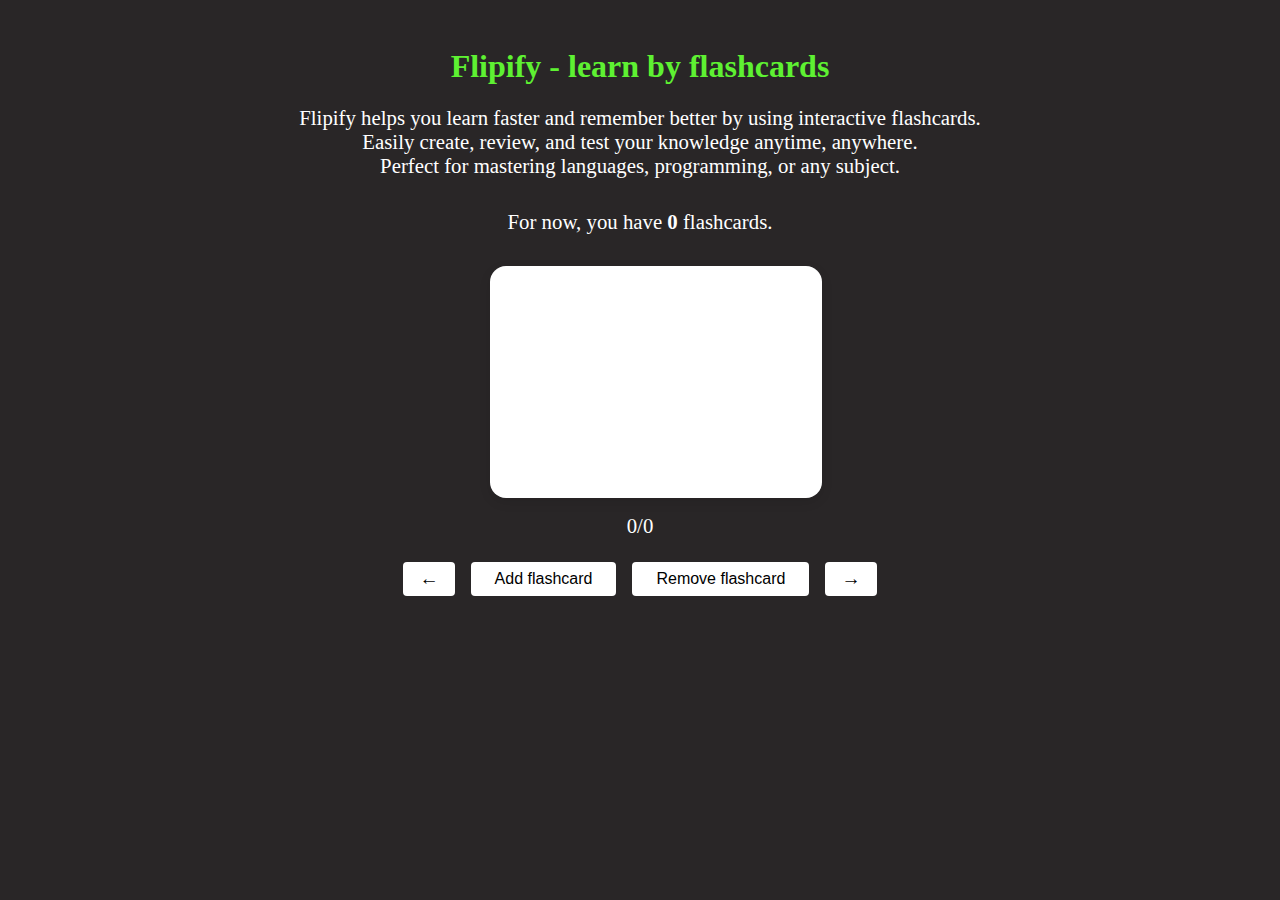
<file: index.html>
<!DOCTYPE html>
<html lang="en">
<head>
    <meta charset="UTF-8">
    <meta name="viewport" content="width=device-width, initial-scale=1.0">
    <link rel="stylesheet" href="style.css"/>
    <link rel="icon" href="favicon/favicon.ico" type="image/x-icon" />
    <title>Flipify - learn by flashcards</title>
</head>
<body>
    <header>
        <h1 class="logo"><a href="#">Flipify - learn by flashcards</a></h1>
        <p class="description">  
            Flipify helps you learn faster and remember better by using interactive flashcards.<br>Easily create, review, and test your knowledge anytime, anywhere.<br>Perfect for mastering languages, programming, or any subject.
        </p>
        <p class="description" style="margin-top: 2rem; margin-bottom: -2rem;">For now, you have <strong class="words">0</strong> flashcards.</p>
    </header>

    <section>
        <div class="notification hidden">
            <button class="close-notification" style="position: absolute; right: 5%;border: none; background-color: none; border-radius: 6px;">×</button>
            <h2 class="notification-heading">Something's up! ⚠️</h2>
            <p class="notification-description" style="margin: 0; margin-bottom: 1rem;"></p>
        </div>
    </section>
    
    <section>
        <div class="flashcard" id="flashcard">
        <div class="card-inner">
            <div class="front">
            <h2 class="word-flashcard">no word</h2>
            </div>
            <div class="back">
            <p class="definition-flashcard">
                lorem, ipsum dolor sit amet consectetur adipisicing elit. libero nostrum eligendi fugiat blanditiis distinctio.
            </p>
            </div>
        </div>
        </div>

        <div>
            <p class="flashcards-amount" style="text-align: center; font-size: 1.3rem; color: white; margin-top: -1rem;">0/0</p>
        </div>

        <div class="actions">
            <button class="previous-flashcard">←</button>
            <button class="add-flashcard">Add flashcard</button>
            <button class="remove-flashcard">Remove flashcard</button>
            <button class="next-flashcard">→</button>
        </div>
    </section>

    <section>
        <form class="add-form hidden">
            <button class="close-form">×</button>
            <h1 class="add-form-heading">Add flashcard</h1>
            <label for="word">Word:</label>
            <input type="text" id="word" name="word" required>

            <label for="definition">Definition:</label>
            <input type="text" id="definition" name="definition" required>

            <button class="add-form-btn" type="button">Add flashcard</button>
        </form>
    </section>

        <section>
        <form class="remove-form hidden">
            <button class="close-form">×</button>
            <h1 class="remove-form-heading">Are you sure?</h1>
            <label for="word">Are you sure you want to remove this flashcard? This action won't be cancelled.</label>
            <div class="btns-deletion">
                <button class="confirm-deletion-btn" type="submit">Yes, delete flashcard</button>
                <button class="discard-deletion-btn" type="submit">No, remain flashcard</button>
            </div>
        </form>
    </section>

    <div>
        <div class="overlay hidden"></div>
    </div>

    <script src="script.js"></script>
</body>
</html>
</file>
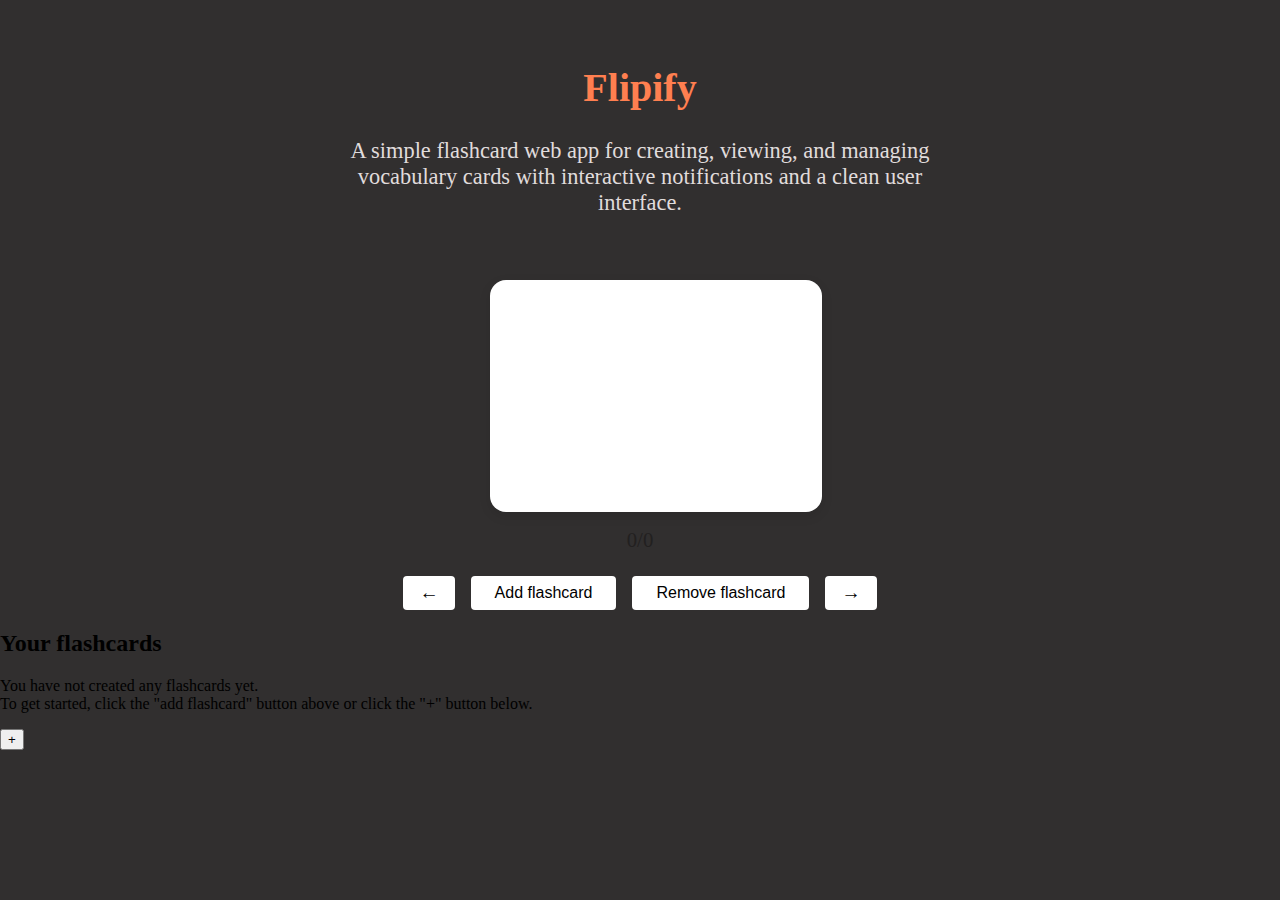
<file: flashcards-page.html>
<!DOCTYPE html>
<html lang="en">
<head>
    <meta charset="UTF-8">
    <meta name="viewport" content="width=device-width, initial-scale=1.0">
    <link rel="stylesheet" href="styles/style.css"/>
    <link rel="icon" href="favicon/favicon.ico" type="image/x-icon" />
    <title>Flipify - learn by flashcards</title>
</head>
<body>
    <header>
        <h1 class="logo">Flipify</h1>
        <p class="description">A simple flashcard web app for creating, viewing, and managing vocabulary cards with interactive notifications and a clean user interface.</p>
    </header>

    <section>
        <div class="notification hidden">
            <button class="close-notification">×</button></button>
            <h2 class="notification-heading">Something's up! ⚠️</h2>
            <p class="notification-description" style="margin: 0; margin-bottom: 1rem;"></p>
        </div>
    </section>
    
    <section>
        <div class="flashcard-container">
        <div class="flashcard" id="flashcard">
        <div class="card-inner">
            <div class="front">
            <h2 class="word-flashcard">no word</h2>
            </div>
            <div class="back">
            <p class="definition-flashcard">
                lorem, ipsum dolor sit amet consectetur adipisicing elit. libero nostrum eligendi fugiat blanditiis distinctio.
            </p>
            </div>
        </div>
        </div>
        </div>

        <div>
            <p class="flashcards-amount" style="text-align: center; font-size: 1.3rem; color: rgb(34, 32, 32); margin-top: -1rem;">0/0</p>
        </div>

        <div class="actions">
            <button class="previous-flashcard">←</button>
            <button class="add-flashcard">Add flashcard</button>
            <button class="remove-flashcard">Remove flashcard</button>
            <button class="next-flashcard">→</button>
        </div>
    </section>

    <section id="flashcards-section-list">
        <div class="line"></div>
        <h2>Your flashcards</h2>
        <p class="no-flashcards-msg">
            You have not created any flashcards yet. <br>To get started, click the "add flashcard" button above or click the "+" button below.
        </p>
        <div class="all-flashcards-list">
            
        </div>
        <button type="button" class="add-flashcard-extra">+</button>
    </section>

    <section>
        <form class="add-form hidden">
            <button class="close-form">×</button>
            <h1 class="add-form-heading">Add flashcard</h1>
            <label for="word">Word:</label>
            <input type="text" id="word" name="word" placeholder="type your word" aria-autocomplete="none" required>

            <label for="definition">Definition:</label>
            <input type="text" id="definition" name="definition" placeholder="type the definition" aria-autocomplete="none" required>

            <button class="add-form-btn" type="button">Add flashcard</button>
        </form>
    </section>

        <section>
        <form class="remove-form hidden">
            <button class="close-form">×</button>
            <h1 class="remove-form-heading">Are you sure?</h1>
            <div class="removing-flashcard">
            <p>Are you sure you want to remove this flashcard? <br>This action won't be cancelled.</p>
            <div class="btns-deletion">
                <button class="confirm-deletion-btn" type="button">Yes, delete flashcard</button>
                <button class="discard-deletion-btn" type="button">No, remain flashcard</button>
                </div>
            </div>
        </form>
    </section>

    <div>
        <div class="overlay hidden"></div>
    </div>

    <script type="module" src="scripts/script.js"></script>
</body>
</html>
</file>
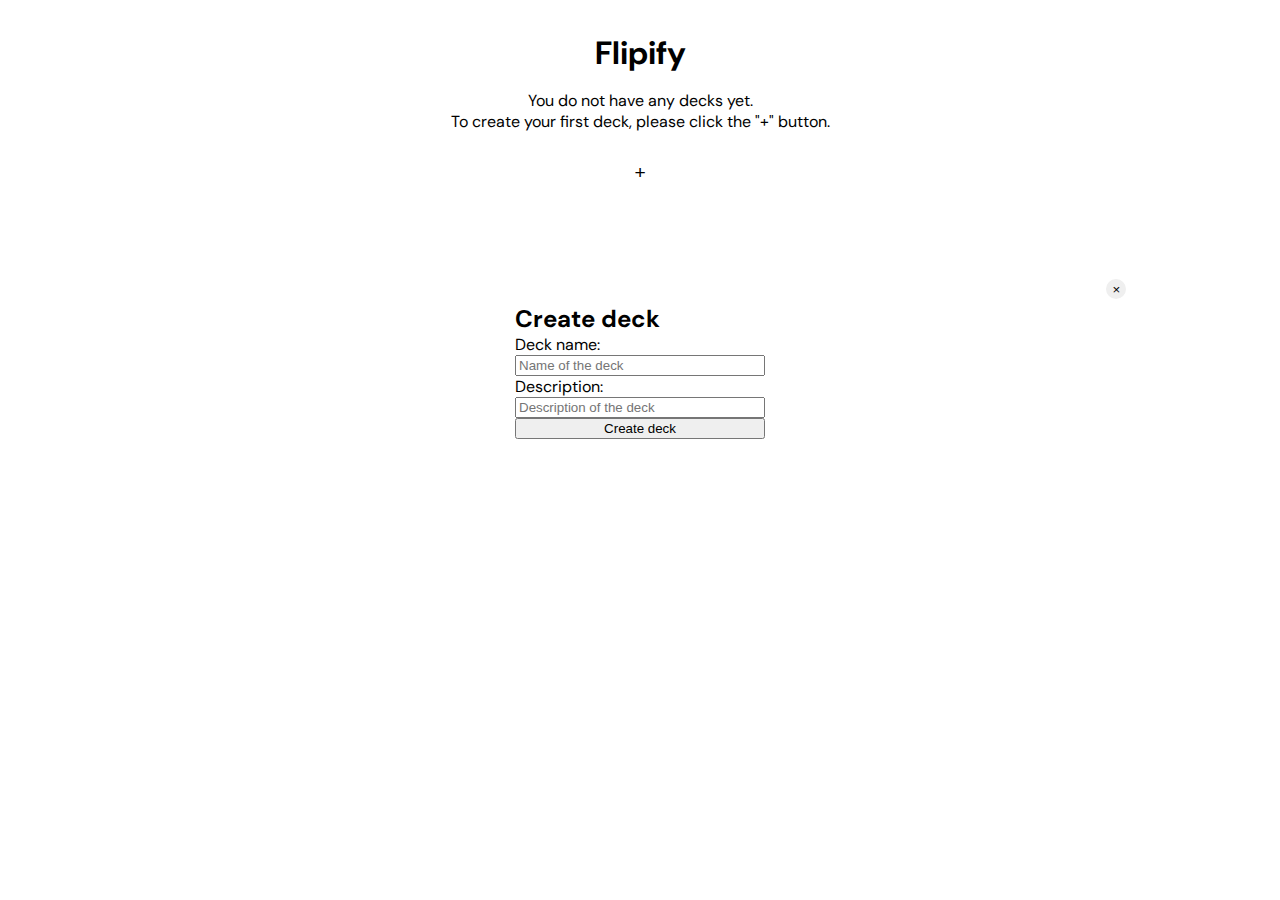
<file: main.html>
<!DOCTYPE html>
<html lang="en">
<head>
    <meta charset="UTF-8">
    <meta name="viewport" content="width=device-width, initial-scale=1.0">
    <link rel="stylesheet" href="styles/main-styles.css">
    <title>Flipify — learn by flashcards</title>
</head>
<body>
<header>
    <h1 id="logo">Flipify</h1>
    <p class="decks-status-message">You do not have any decks yet. <br>To create your first deck, please click the "+" button.</p>
    <button class="create-deck-btn" type="button">+</button>
</header>

<section>
        <form class="create-deck-form hidden">
            <button class="close-form">×</button>
            <h2>Create deck</h2>

            <label for="deck-name">Deck name:</label>
            <input type="text" name="deck-name" id="deck-name" placeholder="Name of the deck" required>

            <label for="deck-description">Description:</label>
            <input type="text" id="deck-description" name="deck-description" placeholder="Description of the deck">

            <button class="create-deck-form-btn" type="button">
                Create deck
            </button>
        </form>
</section>

<section>
    <div class="decks-container hidden">
        <h1 class="decks-info">Your Decks</h1>
        <div class="deck">
            <h1 class="deck-name">English B1</h1>
            <p class="deck-description">Lorem ipsum dolor sit, amet consectetur adipisicing elit. Perferendis, ipsum ea, repudiandae quam recusandae illo amet exercitationem harum dolores nam fugiat eius vel. Quisquam nesciunt ipsum laudantium maiores, ut voluptas.</p>
            <div class="actions">
                <button class="learn-deck-btn" type="button">Learn</button>
                <button class="remove-deck-btn" type="button">Remove</button>
            </div>
        </div>
    </div>
</section>


<script type="module" src="scripts/decks.js"></script>

</body>
</html>
</file>
<file: style.css>
body {
    margin: 0;
    padding: 0;
    background-color: rgb(41, 38, 39);
    box-sizing: border-box;
}

.logo {
    text-align: center;
    cursor: pointer;
    margin-top: 3rem;
}

.description {
    text-align: center;
    width: 800px;
    font-size: 1.3rem;
    color: white;
    margin: 0 auto;
}

.logo a {
    text-decoration: none;
    color: rgb(94, 241, 50);
}

/* Add/remove the flashcard form */

.add-form, .remove-form {
    display: flex;
    position: absolute;
    top: 30%;
    left: 42%;
    flex-direction: column;
    padding: 3rem 0rem;
    background-color: rgb(252, 249, 249);
    width: 18%;
    border-radius: 12px;
    box-shadow: .4rem .5rem .9rem rgba(77, 77, 77, 0.589);
    z-index: 10;
}

.add-form-heading {
    margin: 0;
    text-align: center;
    margin-top: 1.2rem;
    margin-bottom: 2.5rem;
}

.add-form input {
    width: 58%;
    height: auto;
    margin: 0 auto;
    margin-bottom: 1.3rem;
    margin-top: .5rem;
}

.add-form label {
    width: 60%;
    font-size: 1.2rem;
    height: auto;
    margin: 0 auto;
    font-weight: 600;
}

.close-form {
    position: absolute;
    top: .5rem;
    right: 1rem;
    font-size: 2rem;
    color: #333;
    cursor: pointer;
    border: none;
    background: none;
}

.add-form-btn {
    width: 50%;
    height: auto;
    margin: 0 auto;
    padding: .5rem .8rem;
    border-radius: 8px;
    font-weight: 600;
    border: none;
    cursor: pointer
 }

 /* Remove the flashcard form */
.remove-form-heading {
    text-align: center;
}
 .remove-form label {
    text-align: center;
    margin-bottom: 2rem;
 }

 .remove-form .btns-deletion {
    width: 85%;
    margin: 0 auto;
    display: flex;
    gap: 1rem;
 }

 /* Buttons deletion */
 .remove-form .confirm-deletion-btn {
    border: none;
    border-radius: 4px;
    padding: .3rem 1.2rem;
    background-color: rgb(231, 93, 93);
    color: white;
 }

 .remove-form .discard-deletion-btn {
    border: none;
    border-radius: 4px;
    padding: .3rem 1.2rem;
    background-color: rgb(67, 189, 67);
    color: white;
 }

.overlay {
    position: absolute;
    top: 0;
    left: 0;
    width: 100%;
    height: 100%;
    background-color: rgba(0, 0, 0, 0.6);
    backdrop-filter: blur(3px);
    z-index: 5;
}

 /* Flashcard */
.flashcard {
  width: 300px;
  height: 200px;
  perspective: 1000px;
  margin: 4rem auto;
  cursor: pointer;
}

.card-inner {
  width: 100%;
  height: 100%;
  position: relative;
  transition: transform 0.6s ease;
  transform-style: preserve-3d;
}

.flashcard.flipped .card-inner {
  transform: rotateY(180deg);
}

.front, .back {
  width: 100%;
  height: 100%;
  position: absolute;
  border-radius: 1rem;
  backface-visibility: hidden;
  background-color: white;
  box-shadow: 0 4px 12px rgba(0, 0, 0, 0.1);
  display: flex;
  align-items: center;
  justify-content: center;
  padding: 1rem;
  text-align: center;
}

.back {
  transform: rotateY(180deg);
}


/* Flashcard Buttons */
.actions {
    display: flex;
    gap: 1rem;
    justify-content: center;
    margin-top: 1.5rem;
}

.previous-flashcard, .next-flashcard {
    border: none;
    border-radius: 4px;
    background-color: white;
    padding: 0rem 1rem;
    font-size: 1.2rem;
    cursor: pointer;
}

.add-flashcard, .remove-flashcard {
    border: none;
    border-radius: 4px;
    background-color: white;
    padding: .5rem 1.5rem;
    font-size: 1rem;
    cursor: pointer;
}

/* Notification display */
.notification {
    display: flex;
    flex-direction: column;
    align-items: flex-start;
    background-color: white;
    margin: 1rem;
    padding: .5rem 1.5rem;
    width: 12%;
    position: absolute;
    top: 0%;
    right: 0%;
    z-index: 10;
    border-radius: 10px;
}

.notification-heading,
.notification-description {
    display: block;
    font-size: 1rem;
    width: 100%;
}

/* HIDDEN ELEMENTS (JS) */

.add-form.hidden {
    display: none;
}

.overlay.hidden {
    display: none;
}

.remove-form.hidden {
    display: none;
}

.notification.hidden {
    display: none;
}
</file>
<file: styles/style.css>
/* General objects */

body {
    margin: 0;
    padding: 0;
    box-sizing: border-box;
    background-color: #312f2f;
}

header {
    text-align: center;
    width: 50%;
    margin: 4rem auto;
}

.logo {
    font-size: 2.5rem;
    color: coral;
}

.description {
    font-size: 1.4rem;
    color: rgb(224, 220, 220);
    font-weight: 400;
}

/* Notifications */
.notification {
    display: flex;
    flex-direction: column;
    align-items: flex-start;
    background-color: white;
    margin: 1rem;
    padding: .5rem 1.5rem;
    width: 12%;
    position: absolute;
    top: 0%;
    right: 0%;
    z-index: 10;
    border-radius: 10px;
}

.notification-heading,
.notification-description {
    display: block;
    font-size: 1rem;
    width: 100%;
}
.close-notification {
    position: absolute; 
    right: 5%;
    border: none; 
    background-color: none; border-radius: 6px;
    font-size: .8rem;
}

/* Flashcard */

.flashcard {
  width: 300px;
  height: 200px;
  perspective: 1000px;
  margin: 4rem auto;
  cursor: pointer;
}

.card-inner {
  width: 100%;
  height: 100%;
  position: relative;
  transition: transform 0.6s ease;
  transform-style: preserve-3d;
}

.flashcard.flipped .card-inner {
  transform: rotateX(180deg);
}

.front, .back {
  width: 100%;
  height: 100%;
  position: absolute;
  border-radius: 1rem;
  backface-visibility: hidden;
  background-color: white;
  box-shadow: 0 4px 12px rgba(0, 0, 0, 0.1);
  display: flex;
  align-items: center;
  justify-content: center;
  padding: 1rem;
  text-align: center;
}

.back {
  transform: rotateX(-180deg);
}

/* Flashcard Buttons */
.actions {
    display: flex;
    gap: 1rem;
    justify-content: center;
    margin-top: 1.5rem;
}

.previous-flashcard, .next-flashcard {
    border: none;
    border-radius: 4px;
    background-color: white;
    padding: 0rem 1rem;
    font-size: 1.2rem;
    cursor: pointer;
}

.add-flashcard, .remove-flashcard {
    border: none;
    border-radius: 4px;
    background-color: white;
    padding: .5rem 1.5rem;
    font-size: 1rem;
    cursor: pointer;
}


/* Add/remove the flashcard form */

.add-form, .remove-form {
    display: flex;
    position: absolute;
    top: 30%;
    left: 42%;
    flex-direction: column;
    padding: 3rem 0rem;
    background-color: rgb(252, 249, 249);
    max-width: 40%;
    border-radius: 12px;
    box-shadow: .4rem .5rem .9rem rgba(77, 77, 77, 0.589);
    z-index: 10;
}

.add-form-heading {
    margin: 0;
    text-align: center;
    margin-top: 1.2rem;
    margin-bottom: 2.5rem;
}

.add-form input {
    width: 58%;
    height: auto;
    margin: 0 auto;
    margin-bottom: 1.3rem;
    margin-top: .5rem;
}

.add-form label {
    width: 60%;
    font-size: 1.2rem;
    height: auto;
    margin: 0 auto;
    font-weight: 600;
}

.close-form {
    position: absolute;
    top: .5rem;
    right: 1rem;
    font-size: 2rem;
    color: #333;
    cursor: pointer;
    border: none;
    background: none;
}

.add-form-btn {
    width: 50%;
    height: auto;
    margin: 0 auto;
    padding: .5rem .8rem;
    border-radius: 8px;
    font-weight: 600;
    border: none;
    cursor: pointer
 }

 /* Remove the flashcard form */
.remove-form-heading {
    text-align: center;
}

.removing-flashcard {
    text-align: center;
    width: 85%;
    margin: 0 auto;
}

 .remove-form label {
    text-align: center;
    margin-bottom: 2rem;
 }

 .remove-form .btns-deletion {
    width: 85%;
    margin: 0 auto;
    display: flex;
    gap: 1rem;
 }

 /* Buttons deletion */
 .remove-form .confirm-deletion-btn {
    border: none;
    border-radius: 4px;
    padding: .3rem 1.2rem;
    background-color: rgb(231, 93, 93);
    color: white;
 }

 .remove-form .discard-deletion-btn {
    border: none;
    border-radius: 4px;
    padding: .3rem 1.2rem;
    background-color: rgb(67, 189, 67);
    color: white;
 }

.overlay {
    position: absolute;
    top: 0;
    left: 0;
    width: 100%;
    height: 100%;
    background-color: rgba(0, 0, 0, 0.6);
    backdrop-filter: blur(3px);
    z-index: 5;
}

.add-form.hidden {
    display: none;
}

.overlay.hidden {
    display: none;
}

.remove-form.hidden {
    display: none;
}

.notification.hidden {
    display: none;
}
</file>
<file: styles/main-styles.css>
@import url(--variables.css);
@import url(--fonts.css);

body {
    margin: 0;
    padding: 0;
    box-sizing: border-box;
    background-color: var(--color-light-background);
    font-family: var(--font-general);
}

h1,h2 {
    margin: 0;
}

/* Header */

header {
    text-align: center;
    margin: 2rem;
}

#logo {
    font-size: 2rem;
    color: var(--color-coral);
}

.create-deck-btn {
    border: 0;
    width: 50px;
    height: 50px;
    font-size: 1.2rem;
    color: var(--color-white);
    background-color: var(--color-coral);
    border-radius: 50%;
    cursor: pointer;
}

/* Deck Template */

.decks-info {
    margin: 1rem 0.5rem 1rem 0.5rem;
}

.decks-container {
    display: grid;
    grid-template-columns: 1fr;
    margin: 2rem;
}

.deck {
    background-color: var(--color-white);
    box-shadow: 0 4px 16px rgba(0, 0, 0, 0.1);
    border-radius: 12px;
    padding: 1.5rem;
}

.actions {
    display: flex;
    flex-direction: row;
    gap: 0.5rem;
}

.learn-deck-btn {
    background-color: var(--color-coral);
    border: 0;
    border-radius: 5px;
    color: white;
    padding: .5rem 1rem;
}

.remove-deck-btn {
    background-color: transparent;
    border: 1px solid var(--color-light-red-discard);
    color: var(--color-light-red-discard);
    padding: .5rem 1rem;
    border-radius: 5px;
}

/* Create deck form */

.close-form {
    position: absolute;
    top: 31%;
    right: 12%;
    color: var(--color-black);
    width: 20px;
    height: 20px;
    border: 0;
    border-radius: 50%;
    cursor: pointer;
}

.create-deck-form {
    display: flex;
    flex-direction: column;
    justify-content: center;
    width: 250px;
    height: 250px;
    background-color: var(--color-white);
    margin: 0 auto;
    padding: 1rem 2rem;
}



/* hidden objects */

.decks-container.hidden {
    display: none;
}
</file>
